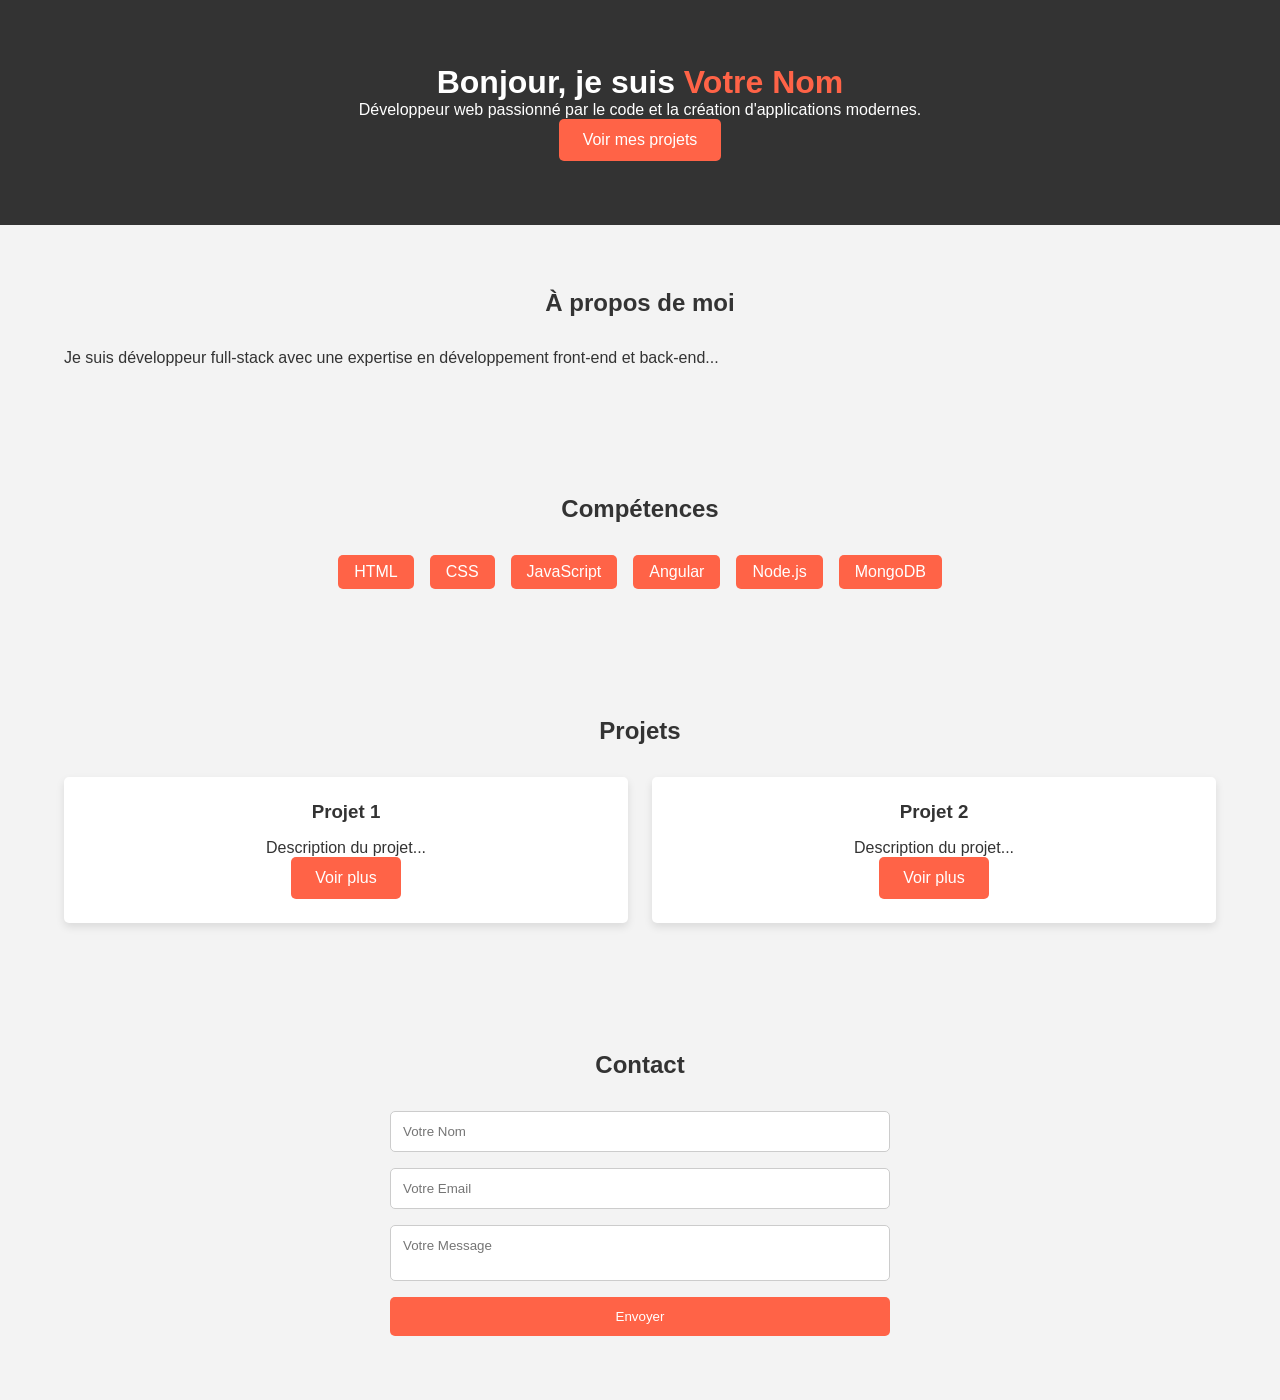
<file: simple/index.html>
<!DOCTYPE html>
<html lang="fr">
<head>
    <meta charset="UTF-8">
    <meta name="viewport" content="width=device-width, initial-scale=1.0">
    <title>Portfolio Développeur</title>
    <link rel="stylesheet" href="style.css">
    <script src="script.js" defer></script>
</head>
<body>

<!-- Section Header -->
<header>
    <div class="container">
        <h1>Bonjour, je suis <span>Votre Nom</span></h1>
        <p>Développeur web passionné par le code et la création d'applications modernes.</p>
        <a href="#projects" class="btn">Voir mes projets</a>
    </div>
</header>

<!-- Section About -->
<section id="about">
    <div class="container">
        <h2>À propos de moi</h2>
        <p>Je suis développeur full-stack avec une expertise en développement front-end et back-end...</p>
    </div>
</section>

<!-- Section Skills -->
<section id="skills">
    <div class="container">
        <h2>Compétences</h2>
        <div class="skill-set">
            <div class="skill">HTML</div>
            <div class="skill">CSS</div>
            <div class="skill">JavaScript</div>
            <div class="skill">Angular</div>
            <div class="skill">Node.js</div>
            <div class="skill">MongoDB</div>
        </div>
    </div>
</section>

<!-- Section Projects -->
<section id="projects">
    <div class="container">
        <h2>Projets</h2>
        <div class="projects-grid">
            <div class="project-card">
                <h3>Projet 1</h3>
                <p>Description du projet...</p>
                <a href="#" class="btn">Voir plus</a>
            </div>
            <div class="project-card">
                <h3>Projet 2</h3>
                <p>Description du projet...</p>
                <a href="#" class="btn">Voir plus</a>
            </div>
            <!-- Ajoutez d'autres projets ici -->
        </div>
    </div>
</section>

<!-- Section Contact -->
<section id="contact">
    <div class="container">
        <h2>Contact</h2>
        <form action="#">
            <input type="text" placeholder="Votre Nom" required>
            <input type="email" placeholder="Votre Email" required>
            <textarea placeholder="Votre Message" required></textarea>
            <button type="submit" class="btn">Envoyer</button>
        </form>
    </div>
</section>

</body>
</html>
</file>
<file: simple/style.css>
* {
    margin: 0;
    padding: 0;
    box-sizing: border-box;
    font-family: Arial, sans-serif;
}

body {
    color: #333;
    background: #f3f3f3;
}

.container {
    width: 90%;
    max-width: 1200px;
    margin: 0 auto;
}

header {
    background: #333;
    color: #fff;
    text-align: center;
    padding: 4rem 0;
}

header h1 span {
    color: #ff6347;
}

.btn {
    display: inline-block;
    background: #ff6347;
    color: #fff;
    padding: 0.75rem 1.5rem;
    border-radius: 5px;
    text-decoration: none;
    transition: background 0.3s;
}

.btn:hover {
    background: #e5533d;
}

section {
    padding: 4rem 0;
}

h2 {
    text-align: center;
    margin-bottom: 2rem;
}

.skill-set {
    display: flex;
    flex-wrap: wrap;
    gap: 1rem;
    justify-content: center;
}

.skill {
    background: #ff6347;
    color: #fff;
    padding: 0.5rem 1rem;
    border-radius: 5px;
}

.projects-grid {
    display: grid;
    grid-template-columns: repeat(auto-fit, minmax(250px, 1fr));
    gap: 1.5rem;
}

.project-card {
    background: #fff;
    padding: 1.5rem;
    border-radius: 5px;
    box-shadow: 0 4px 8px rgba(0, 0, 0, 0.1);
    text-align: center;
}

.project-card h3 {
    margin-bottom: 1rem;
}

#contact form {
    display: flex;
    flex-direction: column;
    gap: 1rem;
    max-width: 500px;
    margin: 0 auto;
}

#contact form input,
#contact form textarea {
    padding: 0.75rem;
    border: 1px solid #ccc;
    border-radius: 5px;
    resize: none;
}

#contact form button {
    background: #ff6347;
    color: #fff;
    padding: 0.75rem;
    border: none;
    border-radius: 5px;
    cursor: pointer;
    transition: background 0.3s;
}

#contact form button:hover {
    background: #e5533d;
}
</file>
